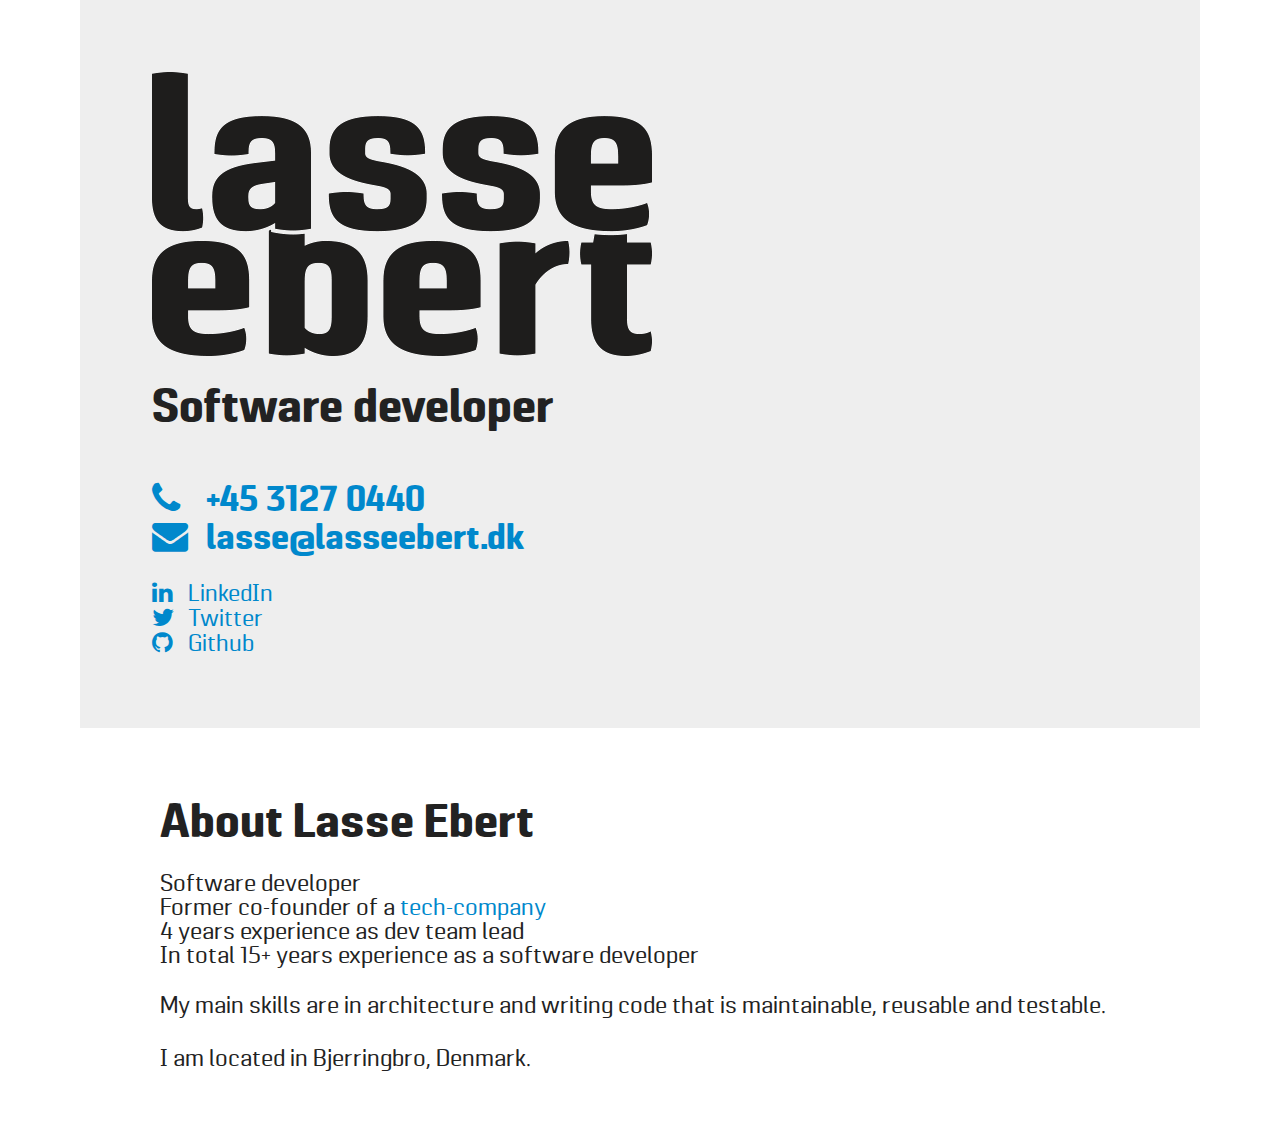
<file: index.html>
<!DOCTYPE html>
<html>
  <head>
    <meta content="text/html;charset=UTF-8" http-equiv="Content-type" />
    <title>Lasse Ebert</title>
    <meta content="Lasse Ebert, software developer" name="description" />
    <meta content="width=device-width, initial-scale=1.0" name="viewport" />
    <link href="stylesheets/styles.css" rel="stylesheet" />
  </head>
  <body>
    <div id="page">
      <header id="contact">
        <img alt="Lasse Ebert" height="284" src="images/logo_500px.png" width="500" />
        <h2>Software developer</h2>
        <div class="main-contact">
          <h3><a href="tel:+4531270440"><i class="fa fa-phone"></i>+45 3127 0440</a></h3>
          <h3><a href="mailto:lasse@lasseebert.dk"><i class="fa fa-envelope"></i>lasse@lasseebert.dk</a></h3>
        </div>
        <ul>
          <li><a href="https://www.linkedin.com/in/lasseebert"><i class="fa fa-linkedin"></i>LinkedIn</a></li>
          <li><a href="https://twitter.com/lasseebert"><i class="fa fa-twitter"></i>Twitter</a></li>
          <li><a href="https://github.com/lasseebert"><i class="fa fa-github"></i>Github</a></li>
        </ul>
      </header>
      <section>
        <h2>About Lasse Ebert</h2>
        <ul>
          <li>Software developer</li>
          <li>Former co-founder of a <a href="https://wisehome.dk">tech-company</a></li>
          <li>4 years experience as dev team lead</li>
          <li>In total 15+ years experience as a software developer</li>
        </ul>

        <p>My main skills are in architecture and writing code that is maintainable, reusable and testable.</p>
        <p>I am located in Bjerringbro, Denmark.</p>
      </section>
    </div>
  </body>
</html>
</file>
<file: stylesheets/styles.css>
@charset "UTF-8";
/* http://meyerweb.com/eric/tools/css/reset/ 
   v2.0 | 20110126
   License: none (public domain)
*/
html, body, div, span, applet, object, iframe,
h1, h2, h3, h4, h5, h6, p, blockquote, pre,
a, abbr, acronym, address, big, cite, code,
del, dfn, em, img, ins, kbd, q, s, samp,
small, strike, strong, sub, sup, tt, var,
b, u, i, center,
dl, dt, dd, ol, ul, li,
fieldset, form, label, legend,
table, caption, tbody, tfoot, thead, tr, th, td,
article, aside, canvas, details, embed,
figure, figcaption, footer, header, hgroup,
menu, nav, output, ruby, section, summary,
time, mark, audio, video {
  margin: 0;
  padding: 0;
  border: 0;
  font-size: 100%;
  font: inherit;
  vertical-align: baseline; }

/* HTML5 display-role reset for older browsers */
article, aside, details, figcaption, figure,
footer, header, hgroup, menu, nav, section {
  display: block; }

body {
  line-height: 1; }

ol, ul {
  list-style: none; }

blockquote, q {
  quotes: none; }

blockquote:before, blockquote:after,
q:before, q:after {
  content: '';
  content: none; }

table {
  border-collapse: collapse;
  border-spacing: 0; }

/*!
 *  Font Awesome 4.0.3 by @davegandy - http://fontawesome.io - @fontawesome
 *  License - http://fontawesome.io/license (Font: SIL OFL 1.1, CSS: MIT License)
 */
/* FONT PATH
 * -------------------------- */
@font-face {
  font-family: 'FontAwesome';
  src: url("fonts/fontawesome-webfont.eot?v=4.0.3");
  src: url("fonts/fontawesome-webfont.eot?#iefix&v=4.0.3") format("embedded-opentype"), url("fonts/fontawesome-webfont.woff?v=4.0.3") format("woff"), url("fonts/fontawesome-webfont.ttf?v=4.0.3") format("truetype"), url("fonts/fontawesome-webfont.svg?v=4.0.3#fontawesomeregular") format("svg");
  font-weight: normal;
  font-style: normal; }

.fa {
  display: inline-block;
  font-family: FontAwesome;
  font-style: normal;
  font-weight: normal;
  line-height: 1;
  -webkit-font-smoothing: antialiased;
  -moz-osx-font-smoothing: grayscale; }

/* makes the font 33% larger relative to the icon container */
.fa-lg {
  font-size: 1.33333em;
  line-height: 0.75em;
  vertical-align: -15%; }

.fa-2x {
  font-size: 2em; }

.fa-3x {
  font-size: 3em; }

.fa-4x {
  font-size: 4em; }

.fa-5x {
  font-size: 5em; }

.fa-fw {
  width: 1.28571em;
  text-align: center; }

.fa-ul {
  padding-left: 0;
  margin-left: 2.14286em;
  list-style-type: none; }
  .fa-ul > li {
    position: relative; }

.fa-li {
  position: absolute;
  left: -2.14286em;
  width: 2.14286em;
  top: 0.14286em;
  text-align: center; }
  .fa-li.fa-lg {
    left: -1.85714em; }

.fa-border {
  padding: .2em .25em .15em;
  border: solid 0.08em #eeeeee;
  border-radius: .1em; }

.pull-right {
  float: right; }

.pull-left {
  float: left; }

.fa.pull-left {
  margin-right: .3em; }
.fa.pull-right {
  margin-left: .3em; }

.fa-spin {
  -webkit-animation: spin 2s infinite linear;
  -moz-animation: spin 2s infinite linear;
  -o-animation: spin 2s infinite linear;
  animation: spin 2s infinite linear; }

@-moz-keyframes spin {
  0% {
    -moz-transform: rotate(0deg); }

  100% {
    -moz-transform: rotate(359deg); } }

@-webkit-keyframes spin {
  0% {
    -webkit-transform: rotate(0deg); }

  100% {
    -webkit-transform: rotate(359deg); } }

@-o-keyframes spin {
  0% {
    -o-transform: rotate(0deg); }

  100% {
    -o-transform: rotate(359deg); } }

@-ms-keyframes spin {
  0% {
    -ms-transform: rotate(0deg); }

  100% {
    -ms-transform: rotate(359deg); } }

@keyframes spin {
  0% {
    transform: rotate(0deg); }

  100% {
    transform: rotate(359deg); } }

.fa-rotate-90 {
  filter: progid:DXImageTransform.Microsoft.BasicImage(rotation=$rotation);
  -webkit-transform: rotate(90deg);
  -moz-transform: rotate(90deg);
  -ms-transform: rotate(90deg);
  -o-transform: rotate(90deg);
  transform: rotate(90deg); }

.fa-rotate-180 {
  filter: progid:DXImageTransform.Microsoft.BasicImage(rotation=$rotation);
  -webkit-transform: rotate(180deg);
  -moz-transform: rotate(180deg);
  -ms-transform: rotate(180deg);
  -o-transform: rotate(180deg);
  transform: rotate(180deg); }

.fa-rotate-270 {
  filter: progid:DXImageTransform.Microsoft.BasicImage(rotation=$rotation);
  -webkit-transform: rotate(270deg);
  -moz-transform: rotate(270deg);
  -ms-transform: rotate(270deg);
  -o-transform: rotate(270deg);
  transform: rotate(270deg); }

.fa-flip-horizontal {
  filter: progid:DXImageTransform.Microsoft.BasicImage(rotation=$rotation);
  -webkit-transform: scale(-1, 1);
  -moz-transform: scale(-1, 1);
  -ms-transform: scale(-1, 1);
  -o-transform: scale(-1, 1);
  transform: scale(-1, 1); }

.fa-flip-vertical {
  filter: progid:DXImageTransform.Microsoft.BasicImage(rotation=$rotation);
  -webkit-transform: scale(1, -1);
  -moz-transform: scale(1, -1);
  -ms-transform: scale(1, -1);
  -o-transform: scale(1, -1);
  transform: scale(1, -1); }

.fa-stack {
  position: relative;
  display: inline-block;
  width: 2em;
  height: 2em;
  line-height: 2em;
  vertical-align: middle; }

.fa-stack-1x, .fa-stack-2x {
  position: absolute;
  left: 0;
  width: 100%;
  text-align: center; }

.fa-stack-1x {
  line-height: inherit; }

.fa-stack-2x {
  font-size: 2em; }

.fa-inverse {
  color: white; }

/* Font Awesome uses the Unicode Private Use Area (PUA) to ensure screen
   readers do not read off random characters that represent icons */
.fa-glass:before {
  content: "\f000"; }

.fa-music:before {
  content: "\f001"; }

.fa-search:before {
  content: "\f002"; }

.fa-envelope-o:before {
  content: "\f003"; }

.fa-heart:before {
  content: "\f004"; }

.fa-star:before {
  content: "\f005"; }

.fa-star-o:before {
  content: "\f006"; }

.fa-user:before {
  content: "\f007"; }

.fa-film:before {
  content: "\f008"; }

.fa-th-large:before {
  content: "\f009"; }

.fa-th:before {
  content: "\f00a"; }

.fa-th-list:before {
  content: "\f00b"; }

.fa-check:before {
  content: "\f00c"; }

.fa-times:before {
  content: "\f00d"; }

.fa-search-plus:before {
  content: "\f00e"; }

.fa-search-minus:before {
  content: "\f010"; }

.fa-power-off:before {
  content: "\f011"; }

.fa-signal:before {
  content: "\f012"; }

.fa-gear:before,
.fa-cog:before {
  content: "\f013"; }

.fa-trash-o:before {
  content: "\f014"; }

.fa-home:before {
  content: "\f015"; }

.fa-file-o:before {
  content: "\f016"; }

.fa-clock-o:before {
  content: "\f017"; }

.fa-road:before {
  content: "\f018"; }

.fa-download:before {
  content: "\f019"; }

.fa-arrow-circle-o-down:before {
  content: "\f01a"; }

.fa-arrow-circle-o-up:before {
  content: "\f01b"; }

.fa-inbox:before {
  content: "\f01c"; }

.fa-play-circle-o:before {
  content: "\f01d"; }

.fa-rotate-right:before,
.fa-repeat:before {
  content: "\f01e"; }

.fa-refresh:before {
  content: "\f021"; }

.fa-list-alt:before {
  content: "\f022"; }

.fa-lock:before {
  content: "\f023"; }

.fa-flag:before {
  content: "\f024"; }

.fa-headphones:before {
  content: "\f025"; }

.fa-volume-off:before {
  content: "\f026"; }

.fa-volume-down:before {
  content: "\f027"; }

.fa-volume-up:before {
  content: "\f028"; }

.fa-qrcode:before {
  content: "\f029"; }

.fa-barcode:before {
  content: "\f02a"; }

.fa-tag:before {
  content: "\f02b"; }

.fa-tags:before {
  content: "\f02c"; }

.fa-book:before {
  content: "\f02d"; }

.fa-bookmark:before {
  content: "\f02e"; }

.fa-print:before {
  content: "\f02f"; }

.fa-camera:before {
  content: "\f030"; }

.fa-font:before {
  content: "\f031"; }

.fa-bold:before {
  content: "\f032"; }

.fa-italic:before {
  content: "\f033"; }

.fa-text-height:before {
  content: "\f034"; }

.fa-text-width:before {
  content: "\f035"; }

.fa-align-left:before {
  content: "\f036"; }

.fa-align-center:before {
  content: "\f037"; }

.fa-align-right:before {
  content: "\f038"; }

.fa-align-justify:before {
  content: "\f039"; }

.fa-list:before {
  content: "\f03a"; }

.fa-dedent:before,
.fa-outdent:before {
  content: "\f03b"; }

.fa-indent:before {
  content: "\f03c"; }

.fa-video-camera:before {
  content: "\f03d"; }

.fa-picture-o:before {
  content: "\f03e"; }

.fa-pencil:before {
  content: "\f040"; }

.fa-map-marker:before {
  content: "\f041"; }

.fa-adjust:before {
  content: "\f042"; }

.fa-tint:before {
  content: "\f043"; }

.fa-edit:before,
.fa-pencil-square-o:before {
  content: "\f044"; }

.fa-share-square-o:before {
  content: "\f045"; }

.fa-check-square-o:before {
  content: "\f046"; }

.fa-arrows:before {
  content: "\f047"; }

.fa-step-backward:before {
  content: "\f048"; }

.fa-fast-backward:before {
  content: "\f049"; }

.fa-backward:before {
  content: "\f04a"; }

.fa-play:before {
  content: "\f04b"; }

.fa-pause:before {
  content: "\f04c"; }

.fa-stop:before {
  content: "\f04d"; }

.fa-forward:before {
  content: "\f04e"; }

.fa-fast-forward:before {
  content: "\f050"; }

.fa-step-forward:before {
  content: "\f051"; }

.fa-eject:before {
  content: "\f052"; }

.fa-chevron-left:before {
  content: "\f053"; }

.fa-chevron-right:before {
  content: "\f054"; }

.fa-plus-circle:before {
  content: "\f055"; }

.fa-minus-circle:before {
  content: "\f056"; }

.fa-times-circle:before {
  content: "\f057"; }

.fa-check-circle:before {
  content: "\f058"; }

.fa-question-circle:before {
  content: "\f059"; }

.fa-info-circle:before {
  content: "\f05a"; }

.fa-crosshairs:before {
  content: "\f05b"; }

.fa-times-circle-o:before {
  content: "\f05c"; }

.fa-check-circle-o:before {
  content: "\f05d"; }

.fa-ban:before {
  content: "\f05e"; }

.fa-arrow-left:before {
  content: "\f060"; }

.fa-arrow-right:before {
  content: "\f061"; }

.fa-arrow-up:before {
  content: "\f062"; }

.fa-arrow-down:before {
  content: "\f063"; }

.fa-mail-forward:before,
.fa-share:before {
  content: "\f064"; }

.fa-expand:before {
  content: "\f065"; }

.fa-compress:before {
  content: "\f066"; }

.fa-plus:before {
  content: "\f067"; }

.fa-minus:before {
  content: "\f068"; }

.fa-asterisk:before {
  content: "\f069"; }

.fa-exclamation-circle:before {
  content: "\f06a"; }

.fa-gift:before {
  content: "\f06b"; }

.fa-leaf:before {
  content: "\f06c"; }

.fa-fire:before {
  content: "\f06d"; }

.fa-eye:before {
  content: "\f06e"; }

.fa-eye-slash:before {
  content: "\f070"; }

.fa-warning:before,
.fa-exclamation-triangle:before {
  content: "\f071"; }

.fa-plane:before {
  content: "\f072"; }

.fa-calendar:before {
  content: "\f073"; }

.fa-random:before {
  content: "\f074"; }

.fa-comment:before {
  content: "\f075"; }

.fa-magnet:before {
  content: "\f076"; }

.fa-chevron-up:before {
  content: "\f077"; }

.fa-chevron-down:before {
  content: "\f078"; }

.fa-retweet:before {
  content: "\f079"; }

.fa-shopping-cart:before {
  content: "\f07a"; }

.fa-folder:before {
  content: "\f07b"; }

.fa-folder-open:before {
  content: "\f07c"; }

.fa-arrows-v:before {
  content: "\f07d"; }

.fa-arrows-h:before {
  content: "\f07e"; }

.fa-bar-chart-o:before {
  content: "\f080"; }

.fa-twitter-square:before {
  content: "\f081"; }

.fa-facebook-square:before {
  content: "\f082"; }

.fa-camera-retro:before {
  content: "\f083"; }

.fa-key:before {
  content: "\f084"; }

.fa-gears:before,
.fa-cogs:before {
  content: "\f085"; }

.fa-comments:before {
  content: "\f086"; }

.fa-thumbs-o-up:before {
  content: "\f087"; }

.fa-thumbs-o-down:before {
  content: "\f088"; }

.fa-star-half:before {
  content: "\f089"; }

.fa-heart-o:before {
  content: "\f08a"; }

.fa-sign-out:before {
  content: "\f08b"; }

.fa-linkedin-square:before {
  content: "\f08c"; }

.fa-thumb-tack:before {
  content: "\f08d"; }

.fa-external-link:before {
  content: "\f08e"; }

.fa-sign-in:before {
  content: "\f090"; }

.fa-trophy:before {
  content: "\f091"; }

.fa-github-square:before {
  content: "\f092"; }

.fa-upload:before {
  content: "\f093"; }

.fa-lemon-o:before {
  content: "\f094"; }

.fa-phone:before {
  content: "\f095"; }

.fa-square-o:before {
  content: "\f096"; }

.fa-bookmark-o:before {
  content: "\f097"; }

.fa-phone-square:before {
  content: "\f098"; }

.fa-twitter:before {
  content: "\f099"; }

.fa-facebook:before {
  content: "\f09a"; }

.fa-github:before {
  content: "\f09b"; }

.fa-unlock:before {
  content: "\f09c"; }

.fa-credit-card:before {
  content: "\f09d"; }

.fa-rss:before {
  content: "\f09e"; }

.fa-hdd-o:before {
  content: "\f0a0"; }

.fa-bullhorn:before {
  content: "\f0a1"; }

.fa-bell:before {
  content: "\f0f3"; }

.fa-certificate:before {
  content: "\f0a3"; }

.fa-hand-o-right:before {
  content: "\f0a4"; }

.fa-hand-o-left:before {
  content: "\f0a5"; }

.fa-hand-o-up:before {
  content: "\f0a6"; }

.fa-hand-o-down:before {
  content: "\f0a7"; }

.fa-arrow-circle-left:before {
  content: "\f0a8"; }

.fa-arrow-circle-right:before {
  content: "\f0a9"; }

.fa-arrow-circle-up:before {
  content: "\f0aa"; }

.fa-arrow-circle-down:before {
  content: "\f0ab"; }

.fa-globe:before {
  content: "\f0ac"; }

.fa-wrench:before {
  content: "\f0ad"; }

.fa-tasks:before {
  content: "\f0ae"; }

.fa-filter:before {
  content: "\f0b0"; }

.fa-briefcase:before {
  content: "\f0b1"; }

.fa-arrows-alt:before {
  content: "\f0b2"; }

.fa-group:before,
.fa-users:before {
  content: "\f0c0"; }

.fa-chain:before,
.fa-link:before {
  content: "\f0c1"; }

.fa-cloud:before {
  content: "\f0c2"; }

.fa-flask:before {
  content: "\f0c3"; }

.fa-cut:before,
.fa-scissors:before {
  content: "\f0c4"; }

.fa-copy:before,
.fa-files-o:before {
  content: "\f0c5"; }

.fa-paperclip:before {
  content: "\f0c6"; }

.fa-save:before,
.fa-floppy-o:before {
  content: "\f0c7"; }

.fa-square:before {
  content: "\f0c8"; }

.fa-bars:before {
  content: "\f0c9"; }

.fa-list-ul:before {
  content: "\f0ca"; }

.fa-list-ol:before {
  content: "\f0cb"; }

.fa-strikethrough:before {
  content: "\f0cc"; }

.fa-underline:before {
  content: "\f0cd"; }

.fa-table:before {
  content: "\f0ce"; }

.fa-magic:before {
  content: "\f0d0"; }

.fa-truck:before {
  content: "\f0d1"; }

.fa-pinterest:before {
  content: "\f0d2"; }

.fa-pinterest-square:before {
  content: "\f0d3"; }

.fa-google-plus-square:before {
  content: "\f0d4"; }

.fa-google-plus:before {
  content: "\f0d5"; }

.fa-money:before {
  content: "\f0d6"; }

.fa-caret-down:before {
  content: "\f0d7"; }

.fa-caret-up:before {
  content: "\f0d8"; }

.fa-caret-left:before {
  content: "\f0d9"; }

.fa-caret-right:before {
  content: "\f0da"; }

.fa-columns:before {
  content: "\f0db"; }

.fa-unsorted:before,
.fa-sort:before {
  content: "\f0dc"; }

.fa-sort-down:before,
.fa-sort-asc:before {
  content: "\f0dd"; }

.fa-sort-up:before,
.fa-sort-desc:before {
  content: "\f0de"; }

.fa-envelope:before {
  content: "\f0e0"; }

.fa-linkedin:before {
  content: "\f0e1"; }

.fa-rotate-left:before,
.fa-undo:before {
  content: "\f0e2"; }

.fa-legal:before,
.fa-gavel:before {
  content: "\f0e3"; }

.fa-dashboard:before,
.fa-tachometer:before {
  content: "\f0e4"; }

.fa-comment-o:before {
  content: "\f0e5"; }

.fa-comments-o:before {
  content: "\f0e6"; }

.fa-flash:before,
.fa-bolt:before {
  content: "\f0e7"; }

.fa-sitemap:before {
  content: "\f0e8"; }

.fa-umbrella:before {
  content: "\f0e9"; }

.fa-paste:before,
.fa-clipboard:before {
  content: "\f0ea"; }

.fa-lightbulb-o:before {
  content: "\f0eb"; }

.fa-exchange:before {
  content: "\f0ec"; }

.fa-cloud-download:before {
  content: "\f0ed"; }

.fa-cloud-upload:before {
  content: "\f0ee"; }

.fa-user-md:before {
  content: "\f0f0"; }

.fa-stethoscope:before {
  content: "\f0f1"; }

.fa-suitcase:before {
  content: "\f0f2"; }

.fa-bell-o:before {
  content: "\f0a2"; }

.fa-coffee:before {
  content: "\f0f4"; }

.fa-cutlery:before {
  content: "\f0f5"; }

.fa-file-text-o:before {
  content: "\f0f6"; }

.fa-building-o:before {
  content: "\f0f7"; }

.fa-hospital-o:before {
  content: "\f0f8"; }

.fa-ambulance:before {
  content: "\f0f9"; }

.fa-medkit:before {
  content: "\f0fa"; }

.fa-fighter-jet:before {
  content: "\f0fb"; }

.fa-beer:before {
  content: "\f0fc"; }

.fa-h-square:before {
  content: "\f0fd"; }

.fa-plus-square:before {
  content: "\f0fe"; }

.fa-angle-double-left:before {
  content: "\f100"; }

.fa-angle-double-right:before {
  content: "\f101"; }

.fa-angle-double-up:before {
  content: "\f102"; }

.fa-angle-double-down:before {
  content: "\f103"; }

.fa-angle-left:before {
  content: "\f104"; }

.fa-angle-right:before {
  content: "\f105"; }

.fa-angle-up:before {
  content: "\f106"; }

.fa-angle-down:before {
  content: "\f107"; }

.fa-desktop:before {
  content: "\f108"; }

.fa-laptop:before {
  content: "\f109"; }

.fa-tablet:before {
  content: "\f10a"; }

.fa-mobile-phone:before,
.fa-mobile:before {
  content: "\f10b"; }

.fa-circle-o:before {
  content: "\f10c"; }

.fa-quote-left:before {
  content: "\f10d"; }

.fa-quote-right:before {
  content: "\f10e"; }

.fa-spinner:before {
  content: "\f110"; }

.fa-circle:before {
  content: "\f111"; }

.fa-mail-reply:before,
.fa-reply:before {
  content: "\f112"; }

.fa-github-alt:before {
  content: "\f113"; }

.fa-folder-o:before {
  content: "\f114"; }

.fa-folder-open-o:before {
  content: "\f115"; }

.fa-smile-o:before {
  content: "\f118"; }

.fa-frown-o:before {
  content: "\f119"; }

.fa-meh-o:before {
  content: "\f11a"; }

.fa-gamepad:before {
  content: "\f11b"; }

.fa-keyboard-o:before {
  content: "\f11c"; }

.fa-flag-o:before {
  content: "\f11d"; }

.fa-flag-checkered:before {
  content: "\f11e"; }

.fa-terminal:before {
  content: "\f120"; }

.fa-code:before {
  content: "\f121"; }

.fa-reply-all:before {
  content: "\f122"; }

.fa-mail-reply-all:before {
  content: "\f122"; }

.fa-star-half-empty:before,
.fa-star-half-full:before,
.fa-star-half-o:before {
  content: "\f123"; }

.fa-location-arrow:before {
  content: "\f124"; }

.fa-crop:before {
  content: "\f125"; }

.fa-code-fork:before {
  content: "\f126"; }

.fa-unlink:before,
.fa-chain-broken:before {
  content: "\f127"; }

.fa-question:before {
  content: "\f128"; }

.fa-info:before {
  content: "\f129"; }

.fa-exclamation:before {
  content: "\f12a"; }

.fa-superscript:before {
  content: "\f12b"; }

.fa-subscript:before {
  content: "\f12c"; }

.fa-eraser:before {
  content: "\f12d"; }

.fa-puzzle-piece:before {
  content: "\f12e"; }

.fa-microphone:before {
  content: "\f130"; }

.fa-microphone-slash:before {
  content: "\f131"; }

.fa-shield:before {
  content: "\f132"; }

.fa-calendar-o:before {
  content: "\f133"; }

.fa-fire-extinguisher:before {
  content: "\f134"; }

.fa-rocket:before {
  content: "\f135"; }

.fa-maxcdn:before {
  content: "\f136"; }

.fa-chevron-circle-left:before {
  content: "\f137"; }

.fa-chevron-circle-right:before {
  content: "\f138"; }

.fa-chevron-circle-up:before {
  content: "\f139"; }

.fa-chevron-circle-down:before {
  content: "\f13a"; }

.fa-html5:before {
  content: "\f13b"; }

.fa-css3:before {
  content: "\f13c"; }

.fa-anchor:before {
  content: "\f13d"; }

.fa-unlock-alt:before {
  content: "\f13e"; }

.fa-bullseye:before {
  content: "\f140"; }

.fa-ellipsis-h:before {
  content: "\f141"; }

.fa-ellipsis-v:before {
  content: "\f142"; }

.fa-rss-square:before {
  content: "\f143"; }

.fa-play-circle:before {
  content: "\f144"; }

.fa-ticket:before {
  content: "\f145"; }

.fa-minus-square:before {
  content: "\f146"; }

.fa-minus-square-o:before {
  content: "\f147"; }

.fa-level-up:before {
  content: "\f148"; }

.fa-level-down:before {
  content: "\f149"; }

.fa-check-square:before {
  content: "\f14a"; }

.fa-pencil-square:before {
  content: "\f14b"; }

.fa-external-link-square:before {
  content: "\f14c"; }

.fa-share-square:before {
  content: "\f14d"; }

.fa-compass:before {
  content: "\f14e"; }

.fa-toggle-down:before,
.fa-caret-square-o-down:before {
  content: "\f150"; }

.fa-toggle-up:before,
.fa-caret-square-o-up:before {
  content: "\f151"; }

.fa-toggle-right:before,
.fa-caret-square-o-right:before {
  content: "\f152"; }

.fa-euro:before,
.fa-eur:before {
  content: "\f153"; }

.fa-gbp:before {
  content: "\f154"; }

.fa-dollar:before,
.fa-usd:before {
  content: "\f155"; }

.fa-rupee:before,
.fa-inr:before {
  content: "\f156"; }

.fa-cny:before,
.fa-rmb:before,
.fa-yen:before,
.fa-jpy:before {
  content: "\f157"; }

.fa-ruble:before,
.fa-rouble:before,
.fa-rub:before {
  content: "\f158"; }

.fa-won:before,
.fa-krw:before {
  content: "\f159"; }

.fa-bitcoin:before,
.fa-btc:before {
  content: "\f15a"; }

.fa-file:before {
  content: "\f15b"; }

.fa-file-text:before {
  content: "\f15c"; }

.fa-sort-alpha-asc:before {
  content: "\f15d"; }

.fa-sort-alpha-desc:before {
  content: "\f15e"; }

.fa-sort-amount-asc:before {
  content: "\f160"; }

.fa-sort-amount-desc:before {
  content: "\f161"; }

.fa-sort-numeric-asc:before {
  content: "\f162"; }

.fa-sort-numeric-desc:before {
  content: "\f163"; }

.fa-thumbs-up:before {
  content: "\f164"; }

.fa-thumbs-down:before {
  content: "\f165"; }

.fa-youtube-square:before {
  content: "\f166"; }

.fa-youtube:before {
  content: "\f167"; }

.fa-xing:before {
  content: "\f168"; }

.fa-xing-square:before {
  content: "\f169"; }

.fa-youtube-play:before {
  content: "\f16a"; }

.fa-dropbox:before {
  content: "\f16b"; }

.fa-stack-overflow:before {
  content: "\f16c"; }

.fa-instagram:before {
  content: "\f16d"; }

.fa-flickr:before {
  content: "\f16e"; }

.fa-adn:before {
  content: "\f170"; }

.fa-bitbucket:before {
  content: "\f171"; }

.fa-bitbucket-square:before {
  content: "\f172"; }

.fa-tumblr:before {
  content: "\f173"; }

.fa-tumblr-square:before {
  content: "\f174"; }

.fa-long-arrow-down:before {
  content: "\f175"; }

.fa-long-arrow-up:before {
  content: "\f176"; }

.fa-long-arrow-left:before {
  content: "\f177"; }

.fa-long-arrow-right:before {
  content: "\f178"; }

.fa-apple:before {
  content: "\f179"; }

.fa-windows:before {
  content: "\f17a"; }

.fa-android:before {
  content: "\f17b"; }

.fa-linux:before {
  content: "\f17c"; }

.fa-dribbble:before {
  content: "\f17d"; }

.fa-skype:before {
  content: "\f17e"; }

.fa-foursquare:before {
  content: "\f180"; }

.fa-trello:before {
  content: "\f181"; }

.fa-female:before {
  content: "\f182"; }

.fa-male:before {
  content: "\f183"; }

.fa-gittip:before {
  content: "\f184"; }

.fa-sun-o:before {
  content: "\f185"; }

.fa-moon-o:before {
  content: "\f186"; }

.fa-archive:before {
  content: "\f187"; }

.fa-bug:before {
  content: "\f188"; }

.fa-vk:before {
  content: "\f189"; }

.fa-weibo:before {
  content: "\f18a"; }

.fa-renren:before {
  content: "\f18b"; }

.fa-pagelines:before {
  content: "\f18c"; }

.fa-stack-exchange:before {
  content: "\f18d"; }

.fa-arrow-circle-o-right:before {
  content: "\f18e"; }

.fa-arrow-circle-o-left:before {
  content: "\f190"; }

.fa-toggle-left:before,
.fa-caret-square-o-left:before {
  content: "\f191"; }

.fa-dot-circle-o:before {
  content: "\f192"; }

.fa-wheelchair:before {
  content: "\f193"; }

.fa-vimeo-square:before {
  content: "\f194"; }

.fa-turkish-lira:before,
.fa-try:before {
  content: "\f195"; }

.fa-plus-square-o:before {
  content: "\f196"; }

/**
 * @license
 * MyFonts Webfont Build ID 2712860, 2013-12-23T00:18:09-0500
 *
 * The fonts listed in this notice are subject to the End User License
 * Agreement(s) entered into by the website owner. All other parties are
 * explicitly restricted from using the Licensed Webfonts(s).
 *
 * You may obtain a valid license at the URLs below.
 *
 * Webfont: Pancetta Pro Bold by Mint Type
 * URL: http://www.myfonts.com/konstantynov/pancetta-pro/bold/
 * Licensed pageviews: 10,000
 *
 * Webfont: Pancetta Pro Italic by Mint Type
 * URL: http://www.myfonts.com/fonts/konstantynov/pancetta-pro/italic/
 * Licensed pageviews: Unlimited
 *
 * Webfont: Pancetta Pro Regular by Mint Type
 * URL: http://www.myfonts.com/fonts/konstantynov/pancetta-pro/regular/
 * Licensed pageviews: Unlimited
 *
 * Webfont: Pancetta Pro Thin by Mint Type
 * URL: http://www.myfonts.com/fonts/konstantynov/pancetta-pro/thin/
 * Licensed pageviews: 10,000
 *
 *
 * License: http://www.myfonts.com/viewlicense?type=web&buildid=2712860
 * Webfonts copyright: Copyright (c) 2013 by Andriy Konstantynov. All rights reserved.
 *
 * © 2013 MyFonts Inc
*/
/* @import must be at top of file, otherwise CSS will not work */
/*@import url("//hello.myfonts.net/count/29651c");*/
@font-face {
  font-family: 'PancettaPro-Bold';
  src: url("fonts/29651C_0_0.eot");
  src: url("fonts/29651C_0_0.eot?#iefix") format("embedded-opentype"), url("fonts/29651C_0_0.woff") format("woff"), url("fonts/29651C_0_0.ttf") format("truetype"); }

@font-face {
  font-family: 'PancettaPro-Italic';
  src: url("fonts/29651C_1_0.eot");
  src: url("fonts/29651C_1_0.eot?#iefix") format("embedded-opentype"), url("fonts/29651C_1_0.woff") format("woff"), url("fonts/29651C_1_0.ttf") format("truetype"); }

@font-face {
  font-family: 'PancettaPro-Regular';
  src: url("fonts/29651C_2_0.eot");
  src: url("fonts/29651C_2_0.eot?#iefix") format("embedded-opentype"), url("fonts/29651C_2_0.woff") format("woff"), url("fonts/29651C_2_0.ttf") format("truetype"); }

@font-face {
  font-family: 'PancettaPro-Thin';
  src: "fonts/29651C_3_0.eot";
  src: "fonts/29651C_3_0.eot?#iefix" format("embedded-opentype"), "fonts/29651C_3_0.woff" format("woff"), "fonts/29651C_3_0.ttf" format("truetype"); }

body {
  font-size: 24px;
  font-family: PancettaPro-Regular, "helvetica neue", helvetica, arial;
  color: #222222;
  padding: 0 20px;
  margin: 0; }
  @media screen and (max-width: 479px) {
    body {
      font-size: 16px; } }

h1, h2, h3, h4, h5, h6 {
  font-weight: inherit;
  font-family: PancettaPro-Bold, "helvetica neue", helvetica, arial; }

h2 {
  font-size: 2em; }

h3 {
  font-size: 1.5em; }

a, a:hover, a:visited {
  color: #0088cc;
  text-decoration: none; }

a:hover {
  text-decoration: underline; }

#page {
  width: 960px;
  margin: 0 auto;
  max-width: 100%;
  min-width: 280px; }

.language-selector {
  text-align: right; }

#contact {
  background-color: #eeeeee;
  padding: 3em;
  margin-bottom: 3em;
  margin-left: -80px;
  margin-right: -80px; }
  @media screen and (max-width: 1120px) {
    #contact {
      margin-left: -20px;
      margin-right: -20px;
      padding: 20px; } }
  #contact img {
    max-width: 60%;
    height: auto; }
  #contact h2 {
    margin: 0.5em 0 1em 0; }
  #contact .main-contact {
    margin-bottom: 1em; }
  #contact .fa {
    width: 1em;
    display: inline-block;
    margin-right: 0.5em; }

section {
  margin-bottom: 3em; }
  section p {
    margin: 1em 0;
    line-height: 1.2; }
  section h2 {
    margin-bottom: 0.5em; }
</file>
